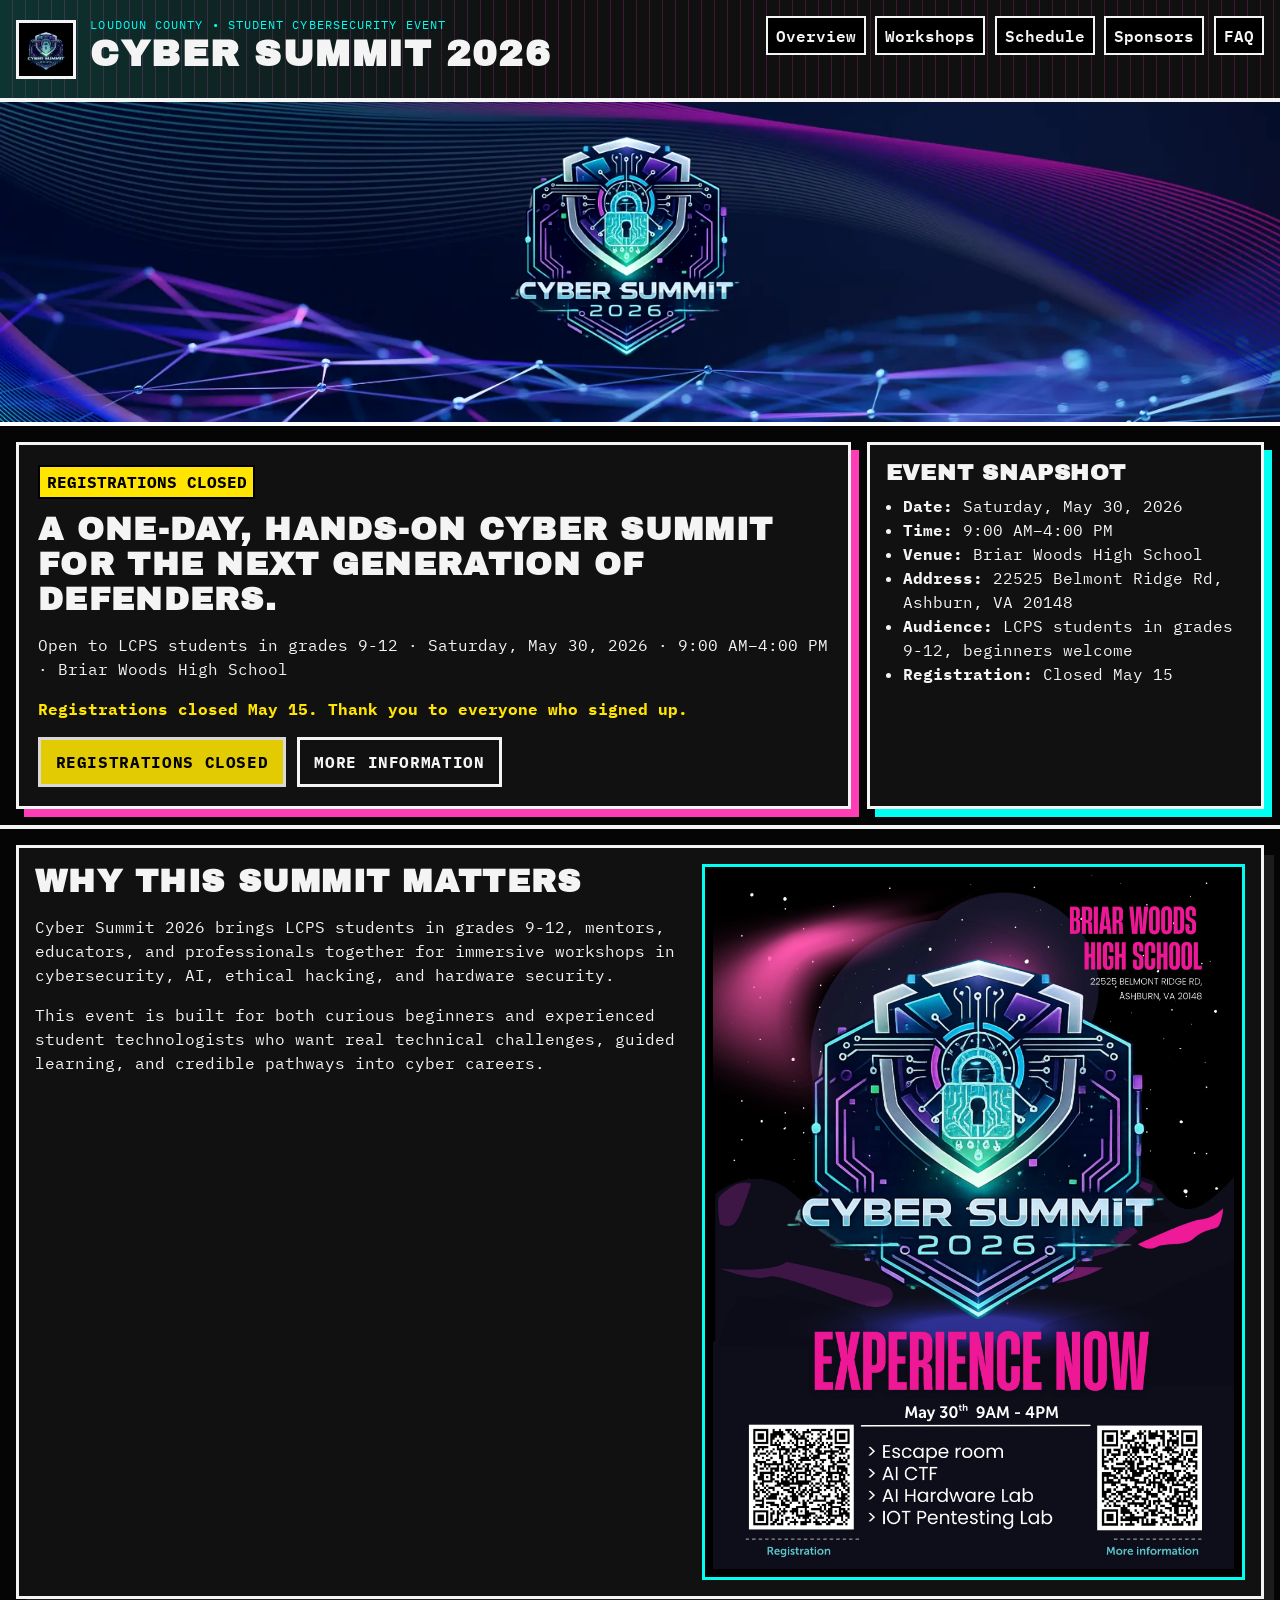
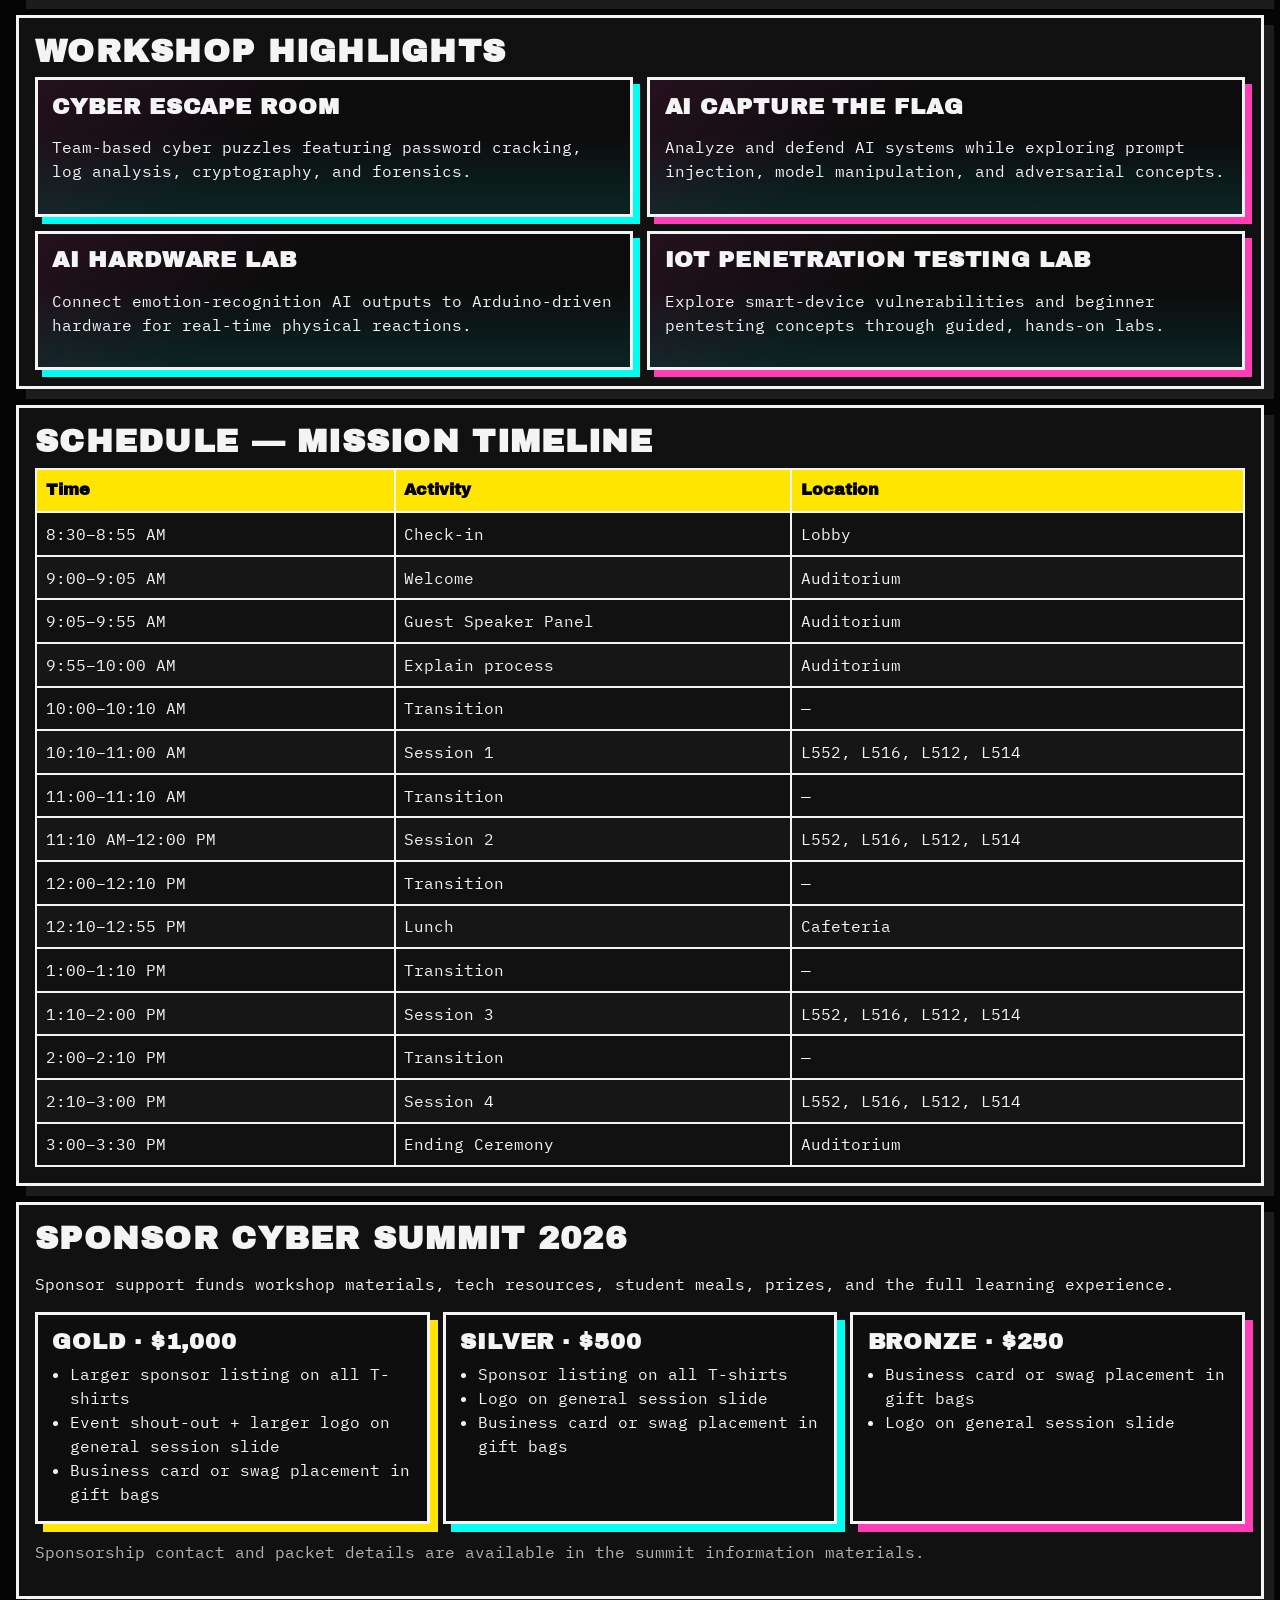
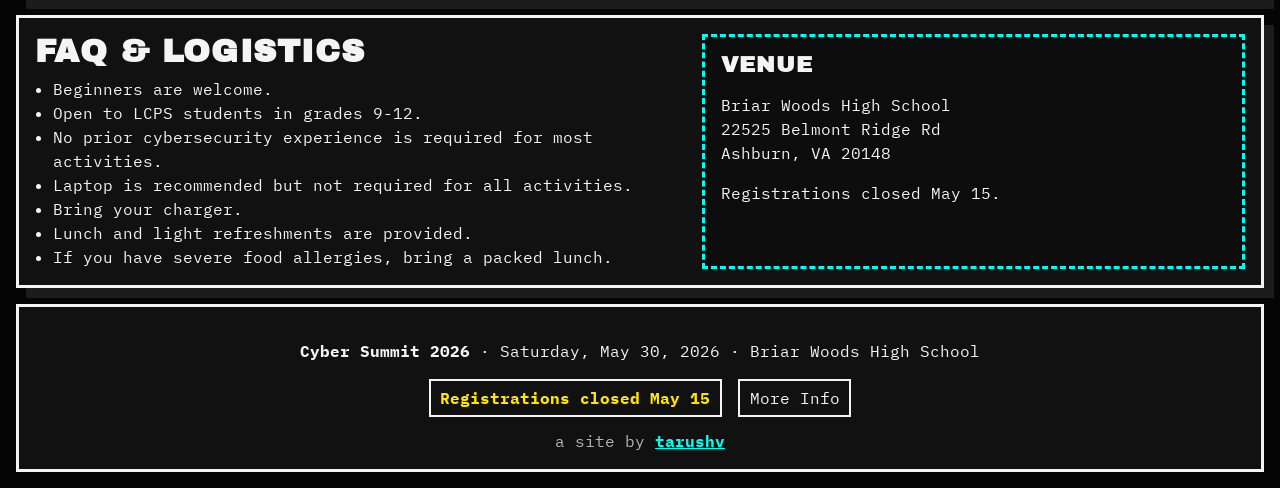
<file: index.html>
<!doctype html>
<html lang="en">
  <head>
    <meta charset="UTF-8" />
    <meta name="viewport" content="width=device-width, initial-scale=1.0" />
    <title>Cyber Summit 2026 | Loudoun County Student Cybersecurity Event</title>
    <meta
      name="description"
      content="Cyber Summit 2026 is a hands-on cybersecurity event for LCPS students in grades 9-12. Registrations closed May 15."
    />
    <link rel="preconnect" href="https://fonts.googleapis.com" />
    <link rel="preconnect" href="https://fonts.gstatic.com" crossorigin />
    <link
      href="https://fonts.googleapis.com/css2?family=Archivo+Black&family=IBM+Plex+Mono:wght@400;500;600;700&display=swap"
      rel="stylesheet"
    />
    <link rel="icon" href="/favicon.ico" type="image/x-icon" />
    <link rel="stylesheet" href="/styles.css" />
  </head>
  <body>
    <a class="skip-link" href="#main">Skip to content</a>

    <header class="site-header">
      <div class="brand-wrap">
        <img src="/cybersummit-logo.webp" alt="Cyber Summit logo" class="brand-logo" />
        <div>
          <p class="kicker">Loudoun County • Student Cybersecurity Event</p>
          <h1>Cyber Summit 2026</h1>
        </div>
      </div>
      <nav aria-label="Primary" class="site-nav">
        <a href="#overview">Overview</a>
        <a href="#workshops">Workshops</a>
        <a href="#schedule">Schedule</a>
        <a href="#sponsors">Sponsors</a>
        <a href="#logistics">FAQ</a>
      </nav>
    </header>

    <main id="main">
      <section class="hero" aria-labelledby="hero-title">
        <img
          class="hero-banner"
          src="/cybersummit-hero-banner.webp"
          alt="Cyber Summit 2026 hero artwork"
        />
        <div class="hero-grid">
          <div class="hero-panel">
            <p class="stamp stamp-closed">REGISTRATIONS CLOSED</p>
            <h2 id="hero-title">A one-day, hands-on cyber summit for the next generation of defenders.</h2>
            <p>
              Open to LCPS students in grades 9-12 · Saturday, May 30, 2026 · 9:00 AM–4:00 PM · Briar Woods High School
            </p>
            <p class="registration-status">
              Registrations closed May 15. Thank you to everyone who signed up.
            </p>
            <div class="cta-row">
              <span class="btn btn-primary btn-disabled" aria-disabled="true">Registrations Closed</span>
              <a
                class="btn btn-secondary"
                href="https://docs.google.com/document/d/13qeNF1N5Q5MzDDSE0J5koW1K1PNoTSltkLn6fwH0VCI/edit?usp=sharing"
                target="_blank"
                rel="noopener noreferrer"
                >More Information</a
              >
            </div>
          </div>
          <aside class="hero-card" aria-label="Event snapshot">
            <h3>Event Snapshot</h3>
            <ul>
              <li><strong>Date:</strong> Saturday, May 30, 2026</li>
              <li><strong>Time:</strong> 9:00 AM–4:00 PM</li>
              <li><strong>Venue:</strong> Briar Woods High School</li>
              <li><strong>Address:</strong> 22525 Belmont Ridge Rd, Ashburn, VA 20148</li>
              <li><strong>Audience:</strong> LCPS students in grades 9-12, beginners welcome</li>
              <li><strong>Registration:</strong> Closed May 15</li>
            </ul>
          </aside>
        </div>
      </section>

      <section id="overview" class="section split">
        <div>
          <h2>Why this summit matters</h2>
          <p>
            Cyber Summit 2026 brings LCPS students in grades 9-12, mentors, educators, and professionals together
            for immersive workshops in cybersecurity, AI, ethical hacking, and hardware security.
          </p>
          <p>
            This event is built for both curious beginners and experienced student technologists who want real
            technical challenges, guided learning, and credible pathways into cyber careers.
          </p>
        </div>
        <div class="poster-frame">
          <img src="/cybersummit-event-poster.webp" alt="Cyber Summit 2026 event poster" />
        </div>
      </section>

      <section id="workshops" class="section">
        <h2>Workshop Highlights</h2>
        <div class="workshop-grid">
          <article class="workshop-card">
            <h3>Cyber Escape Room</h3>
            <p>
              Team-based cyber puzzles featuring password cracking, log analysis, cryptography, and forensics.
            </p>
          </article>
          <article class="workshop-card">
            <h3>AI Capture The Flag</h3>
            <p>
              Analyze and defend AI systems while exploring prompt injection, model manipulation, and adversarial concepts.
            </p>
          </article>
          <article class="workshop-card">
            <h3>AI Hardware Lab</h3>
            <p>
              Connect emotion-recognition AI outputs to Arduino-driven hardware for real-time physical reactions.
            </p>
          </article>
          <article class="workshop-card">
            <h3>IoT Penetration Testing Lab</h3>
            <p>
              Explore smart-device vulnerabilities and beginner pentesting concepts through guided, hands-on labs.
            </p>
          </article>
        </div>
      </section>

      <section id="schedule" class="section">
        <h2>Schedule — Mission Timeline</h2>
        <div class="table-wrap" role="region" aria-label="Cyber Summit 2026 schedule" tabindex="0">
          <table>
            <thead>
              <tr>
                <th scope="col">Time</th>
                <th scope="col">Activity</th>
                <th scope="col">Location</th>
              </tr>
            </thead>
            <tbody>
              <tr><td>8:30–8:55 AM</td><td>Check-in</td><td>Lobby</td></tr>
              <tr><td>9:00–9:05 AM</td><td>Welcome</td><td>Auditorium</td></tr>
              <tr><td>9:05–9:55 AM</td><td>Guest Speaker Panel</td><td>Auditorium</td></tr>
              <tr><td>9:55–10:00 AM</td><td>Explain process</td><td>Auditorium</td></tr>
              <tr><td>10:00–10:10 AM</td><td>Transition</td><td>—</td></tr>
              <tr><td>10:10–11:00 AM</td><td>Session 1</td><td>L552, L516, L512, L514</td></tr>
              <tr><td>11:00–11:10 AM</td><td>Transition</td><td>—</td></tr>
              <tr><td>11:10 AM–12:00 PM</td><td>Session 2</td><td>L552, L516, L512, L514</td></tr>
              <tr><td>12:00–12:10 PM</td><td>Transition</td><td>—</td></tr>
              <tr><td>12:10–12:55 PM</td><td>Lunch</td><td>Cafeteria</td></tr>
              <tr><td>1:00–1:10 PM</td><td>Transition</td><td>—</td></tr>
              <tr><td>1:10–2:00 PM</td><td>Session 3</td><td>L552, L516, L512, L514</td></tr>
              <tr><td>2:00–2:10 PM</td><td>Transition</td><td>—</td></tr>
              <tr><td>2:10–3:00 PM</td><td>Session 4</td><td>L552, L516, L512, L514</td></tr>
              <tr><td>3:00–3:30 PM</td><td>Ending Ceremony</td><td>Auditorium</td></tr>
            </tbody>
          </table>
        </div>
      </section>

      <section id="sponsors" class="section">
        <h2>Sponsor Cyber Summit 2026</h2>
        <p>
          Sponsor support funds workshop materials, tech resources, student meals, prizes, and the full learning experience.
        </p>
        <div class="tiers">
          <article class="tier">
            <h3>Gold · $1,000</h3>
            <ul>
              <li>Larger sponsor listing on all T-shirts</li>
              <li>Event shout-out + larger logo on general session slide</li>
              <li>Business card or swag placement in gift bags</li>
            </ul>
          </article>
          <article class="tier">
            <h3>Silver · $500</h3>
            <ul>
              <li>Sponsor listing on all T-shirts</li>
              <li>Logo on general session slide</li>
              <li>Business card or swag placement in gift bags</li>
            </ul>
          </article>
          <article class="tier">
            <h3>Bronze · $250</h3>
            <ul>
              <li>Business card or swag placement in gift bags</li>
              <li>Logo on general session slide</li>
            </ul>
          </article>
        </div>
        <p class="note">
          Sponsorship contact and packet details are available in the summit information materials.
        </p>
      </section>

      <section id="logistics" class="section split">
        <div>
          <h2>FAQ & Logistics</h2>
          <ul class="checklist">
            <li>Beginners are welcome.</li>
            <li>Open to LCPS students in grades 9-12.</li>
            <li>No prior cybersecurity experience is required for most activities.</li>
            <li>Laptop is recommended but not required for all activities.</li>
            <li>Bring your charger.</li>
            <li>Lunch and light refreshments are provided.</li>
            <li>If you have severe food allergies, bring a packed lunch.</li>
          </ul>
        </div>
        <div class="address-block">
          <h3>Venue</h3>
          <p>
            Briar Woods High School<br />
            22525 Belmont Ridge Rd<br />
            Ashburn, VA 20148
          </p>
          <p class="cta-inline">
            Registrations closed May 15.
          </p>
        </div>
      </section>

    </main>

    <footer class="site-footer">
      <p><strong>Cyber Summit 2026</strong> · Saturday, May 30, 2026 · Briar Woods High School</p>
      <div class="footer-links">
        <span>Registrations closed May 15</span>
        <a
          href="https://docs.google.com/document/d/13qeNF1N5Q5MzDDSE0J5koW1K1PNoTSltkLn6fwH0VCI/edit?usp=sharing"
          target="_blank"
          rel="noopener noreferrer"
          >More Info</a
        >
      </div>
      <p class="site-by">a site by <a href="https://tarushv.com" target="_blank" rel="noopener noreferrer">tarushv</a></p>
    </footer>
  </body>
</html>
</file>
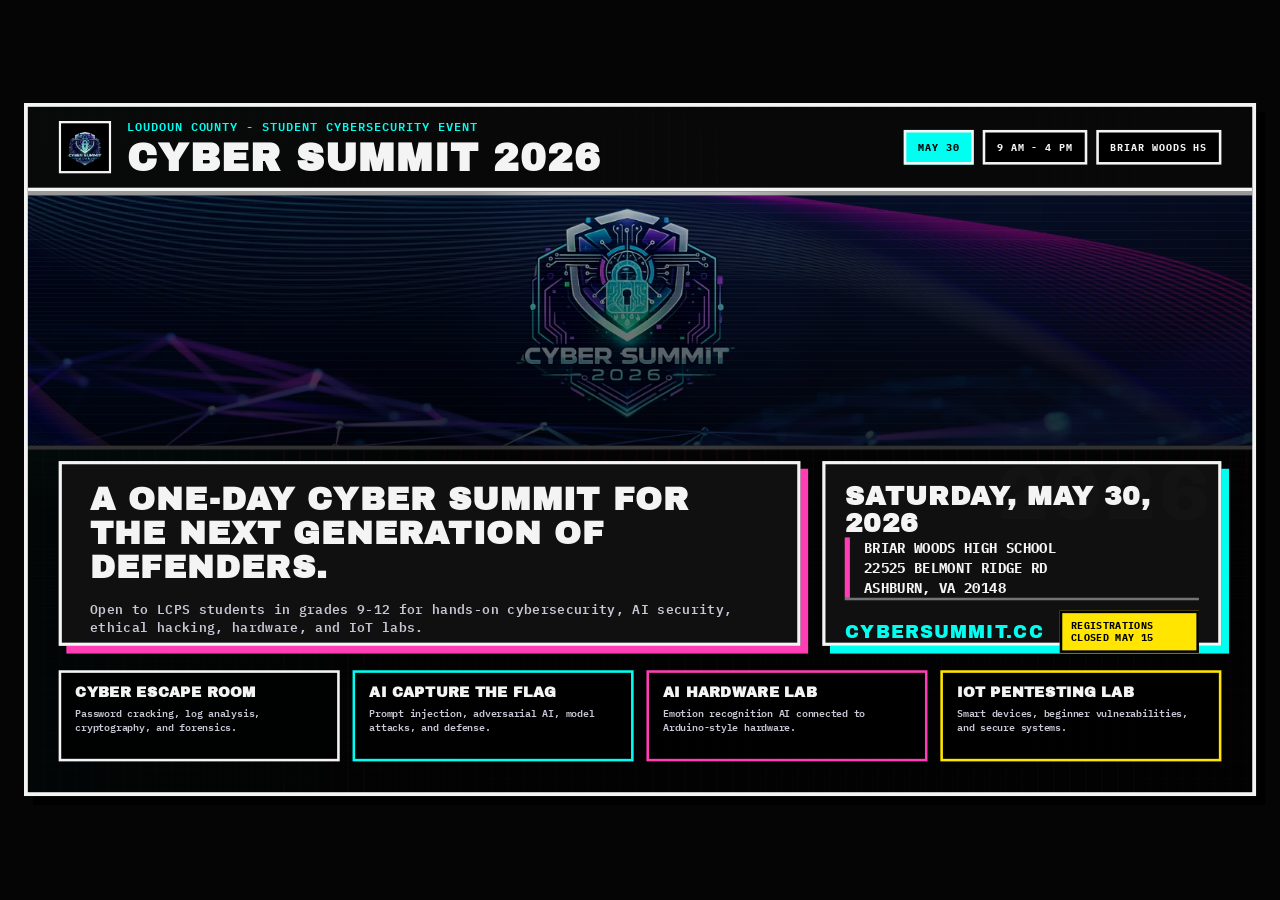
<file: slide.html>
<!doctype html>
<html lang="en">
  <head>
    <meta charset="UTF-8" />
    <meta name="viewport" content="width=device-width, initial-scale=1.0" />
    <meta
      name="description"
      content="Cyber Summit 2026 event slide for the Loudoun County student cybersecurity summit."
    />
    <title>Cyber Summit 2026 | Event Slide</title>
    <link rel="preconnect" href="https://fonts.googleapis.com" />
    <link rel="preconnect" href="https://fonts.gstatic.com" crossorigin />
    <link
      href="https://fonts.googleapis.com/css2?family=Archivo+Black&family=IBM+Plex+Mono:wght@400;500;600;700&display=swap"
      rel="stylesheet"
    />
    <style>
      :root {
        --bg: #050505;
        --fg: #f4f4f4;
        --ink: #101010;
        --cyan: #00fff0;
        --cyan-soft: #75fff8;
        --magenta: #ff3eb5;
        --yellow: #ffe500;
        --panel: #111111;
        --muted: #c7c7d5;
        --gutter: 48px;
        --scale: 1;
      }

      * {
        box-sizing: border-box;
      }

      html,
      body {
        margin: 0;
        min-height: 100vh;
      }

      body {
        display: flex;
        align-items: center;
        justify-content: center;
        padding: 24px;
        background: var(--bg);
        color: var(--fg);
        font-family: "IBM Plex Mono", ui-monospace, SFMono-Regular, Menlo, monospace;
      }

      .stage {
        width: calc(1920px * var(--scale));
        height: calc(1080px * var(--scale));
      }

      .slide {
        position: relative;
        width: 1920px;
        height: 1080px;
        overflow: hidden;
        border: 6px solid var(--fg);
        background:
          linear-gradient(90deg, rgba(0, 255, 240, 0.16), transparent 38%),
          repeating-linear-gradient(
            90deg,
            transparent,
            transparent 23px,
            rgba(255, 62, 181, 0.22) 23px,
            rgba(255, 62, 181, 0.22) 25px
          ),
          var(--ink);
        box-shadow: 14px 14px 0 #000;
        isolation: isolate;
        transform: scale(var(--scale));
        transform-origin: top left;
      }

      .slide::before {
        content: "";
        position: absolute;
        inset: 132px 0 auto;
        height: 390px;
        z-index: -2;
        border-top: 6px solid var(--fg);
        border-bottom: 6px solid var(--fg);
        background-image: url("cybersummit-hero-banner.webp");
        background-position: center 36%;
        background-size: cover;
        filter: saturate(1.22) contrast(1.08);
      }

      .slide::after {
        content: "";
        position: absolute;
        inset: 0;
        z-index: -1;
        background:
          radial-gradient(circle at 50% 310px, transparent 0 220px, rgba(0, 0, 0, 0.18) 310px),
          linear-gradient(180deg, rgba(0, 0, 0, 0.1), rgba(0, 0, 0, 0.88) 58%),
          repeating-linear-gradient(0deg, rgba(255, 255, 255, 0.06) 0 1px, transparent 1px 7px);
        pointer-events: none;
      }

      .topbar {
        display: flex;
        align-items: center;
        justify-content: space-between;
        height: 132px;
        padding: 24px var(--gutter);
        border-bottom: 6px solid var(--fg);
        background: rgba(8, 8, 8, 0.92);
      }

      .brand {
        display: flex;
        align-items: center;
        gap: 24px;
      }

      .brand img {
        width: 82px;
        height: 82px;
        object-fit: cover;
        border: 4px solid var(--fg);
        background: #000;
      }

      .kicker {
        margin: 0 0 4px;
        color: var(--cyan);
        font-size: 18px;
        font-weight: 600;
        letter-spacing: 0.08em;
        text-transform: uppercase;
      }

      h1,
      h2,
      h3,
      p {
        margin: 0;
      }

      h1,
      h2,
      h3 {
        font-family: "Archivo Black", Impact, Haettenschweiler, "Arial Narrow Bold", sans-serif;
        line-height: 1.05;
        text-transform: uppercase;
      }

      h1 {
        font-size: 60px;
        letter-spacing: 0.035em;
      }

      .top-meta {
        display: flex;
        align-items: center;
        gap: 14px;
      }

      .meta-chip {
        padding: 13px 18px;
        border: 4px solid var(--fg);
        background: #000;
        color: var(--fg);
        font-size: 16px;
        font-weight: 700;
        letter-spacing: 0.05em;
        text-transform: uppercase;
      }

      .meta-chip.hot {
        background: var(--cyan);
        color: #000;
      }

      .mission-panel {
        position: absolute;
        left: var(--gutter);
        right: var(--gutter);
        top: 552px;
        display: grid;
        grid-template-columns: 1.45fr 0.78fr;
        gap: 34px;
        height: 288px;
      }

      .statement,
      .details {
        border: 5px solid var(--fg);
        background: rgba(17, 17, 17, 0.95);
      }

      .statement {
        position: relative;
        height: 288px;
        padding: 30px 44px 28px;
        box-shadow: 12px 12px 0 var(--magenta);
      }

      .statement h2 {
        max-width: 1150px;
        font-size: 50px;
        letter-spacing: 0.035em;
      }

      .statement p {
        margin-top: 24px;
        color: var(--muted);
        font-size: 21px;
        font-weight: 600;
        line-height: 1.3;
      }

      .details {
        display: grid;
        grid-template-rows: auto 1fr auto;
        height: 288px;
        padding: 28px 30px;
        box-shadow: 12px 12px 0 var(--cyan);
      }

      .date {
        color: var(--fg);
        font-size: 41px;
        letter-spacing: 0.04em;
      }

      .place {
        align-self: center;
        padding-left: 22px;
        border-left: 8px solid var(--magenta);
        color: var(--fg);
        font-size: 22px;
        font-weight: 700;
        line-height: 1.42;
        text-transform: uppercase;
      }

      .site-link {
        display: flex;
        align-items: center;
        justify-content: space-between;
        gap: 24px;
        padding-top: 16px;
        border-top: 4px solid rgba(255, 255, 255, 0.42);
      }

      .site-link strong {
        color: var(--cyan);
        font-family: "Archivo Black", Impact, sans-serif;
        font-size: 28px;
        font-weight: 400;
        letter-spacing: 0.07em;
        text-transform: uppercase;
      }

      .site-link span {
        padding: 10px 14px;
        border: 4px solid #000;
        background: var(--yellow);
        color: #000;
        font-size: 15px;
        font-weight: 700;
        letter-spacing: 0.06em;
        text-transform: uppercase;
      }

      .workshops {
        position: absolute;
        left: var(--gutter);
        right: var(--gutter);
        bottom: var(--gutter);
        display: grid;
        grid-template-columns: repeat(4, 1fr);
        gap: 20px;
        height: 142px;
      }

      .workshop {
        height: 142px;
        padding: 20px 22px 18px;
        border: 4px solid var(--fg);
        background: rgba(0, 0, 0, 0.82);
      }

      .workshop:nth-child(2) {
        border-color: var(--cyan);
      }

      .workshop:nth-child(3) {
        border-color: var(--magenta);
      }

      .workshop:nth-child(4) {
        border-color: var(--yellow);
      }

      .workshop h3 {
        margin-bottom: 10px;
        color: var(--fg);
        font-size: 22px;
        letter-spacing: 0.03em;
      }

      .workshop p {
        color: var(--muted);
        font-size: 15px;
        font-weight: 600;
        line-height: 1.42;
      }

      .corner-note {
        position: absolute;
        right: 62px;
        top: 544px;
        color: rgba(255, 255, 255, 0.2);
        font-family: "Archivo Black", Impact, sans-serif;
        font-size: 118px;
        letter-spacing: 0.04em;
        line-height: 1;
        text-transform: uppercase;
        pointer-events: none;
      }

      @media print {
        html,
        body {
          margin: 0;
          padding: 0;
          background: #fff;
        }

        .slide {
          box-shadow: none;
        }
      }
    </style>
  </head>
  <body>
    <div class="stage">
      <main class="slide" aria-label="Cyber Summit 2026 event slide">
        <header class="topbar">
          <div class="brand">
            <img src="cybersummit-logo.webp" alt="Cyber Summit logo" />
            <div>
              <p class="kicker">Loudoun County - Student Cybersecurity Event</p>
              <h1>Cyber Summit 2026</h1>
            </div>
          </div>
          <div class="top-meta" aria-label="Event quick facts">
            <span class="meta-chip hot">May 30</span>
            <span class="meta-chip">9 AM - 4 PM</span>
            <span class="meta-chip">Briar Woods HS</span>
          </div>
        </header>

        <div class="corner-note" aria-hidden="true">2026</div>

        <section class="mission-panel">
          <div class="statement">
            <h2>A one-day cyber summit for the next generation of defenders.</h2>
            <p>
              Open to LCPS students in grades 9-12 for hands-on cybersecurity, AI security, ethical hacking, hardware, and IoT labs.
            </p>
          </div>

          <aside class="details" aria-label="Event logistics">
            <h2 class="date">Saturday, May 30, 2026</h2>
            <p class="place">
              Briar Woods High School<br />
              22525 Belmont Ridge Rd<br />
              Ashburn, VA 20148
            </p>
            <div class="site-link">
              <strong>cybersummit.cc</strong>
              <span>Registrations closed May 15</span>
            </div>
          </aside>
        </section>

        <section class="workshops" aria-label="Workshop highlights">
          <article class="workshop">
            <h3>Cyber Escape Room</h3>
            <p>Password cracking, log analysis, cryptography, and forensics.</p>
          </article>
          <article class="workshop">
            <h3>AI Capture The Flag</h3>
            <p>Prompt injection, adversarial AI, model attacks, and defense.</p>
          </article>
          <article class="workshop">
            <h3>AI Hardware Lab</h3>
            <p>Emotion recognition AI connected to Arduino-style hardware.</p>
          </article>
          <article class="workshop">
            <h3>IoT Pentesting Lab</h3>
            <p>Smart devices, beginner vulnerabilities, and secure systems.</p>
          </article>
        </section>
      </main>
    </div>

    <script>
      const fitSlide = () => {
        const scale = Math.min((window.innerWidth - 48) / 1920, (window.innerHeight - 48) / 1080, 1);
        document.documentElement.style.setProperty("--scale", Math.max(scale, 0.2).toFixed(4));
      };

      fitSlide();
      window.addEventListener("resize", fitSlide);
    </script>
  </body>
</html>
</file>
<file: styles.css>
:root {
  --bg: #050505;
  --fg: #f4f4f4;
  --ink: #101010;
  --cyan: #00fff0;
  --magenta: #ff3eb5;
  --yellow: #ffe500;
  --panel: #111111;
  --muted: #b5b5b5;
  --line: #2b2b2b;
}

* {
  box-sizing: border-box;
}

html,
body {
  margin: 0;
  padding: 0;
  background: var(--bg);
  color: var(--fg);
  font-family: "IBM Plex Mono", ui-monospace, SFMono-Regular, Menlo, monospace;
  line-height: 1.5;
}

img {
  max-width: 100%;
  height: auto;
  display: block;
}

a {
  color: inherit;
}

.skip-link {
  position: absolute;
  left: -9999px;
  top: auto;
}

.skip-link:focus {
  left: 16px;
  top: 16px;
  background: var(--yellow);
  color: #000;
  padding: 0.5rem 0.75rem;
  border: 3px solid #000;
  z-index: 1000;
}

.site-header {
  display: flex;
  justify-content: space-between;
  align-items: flex-start;
  gap: 1rem;
  padding: 1rem;
  border-bottom: 4px solid var(--fg);
  background:
    linear-gradient(90deg, rgba(0, 255, 240, 0.15), transparent 40%),
    repeating-linear-gradient(
      90deg,
      transparent,
      transparent 12px,
      rgba(255, 62, 181, 0.2) 12px,
      rgba(255, 62, 181, 0.2) 13px
    ),
    var(--ink);
}

.brand-wrap {
  display: flex;
  align-items: center;
  gap: 0.9rem;
}

.brand-logo {
  width: 60px;
  border: 3px solid var(--fg);
  background: #000;
}

.kicker {
  margin: 0;
  font-size: 0.75rem;
  letter-spacing: 0.09em;
  text-transform: uppercase;
  color: var(--cyan);
}

h1,
h2,
h3 {
  margin: 0 0 0.5rem;
  text-transform: uppercase;
  letter-spacing: 0.04em;
  line-height: 1.1;
  font-family: "Archivo Black", Impact, Haettenschweiler, "Arial Narrow Bold", sans-serif;
}

h1 {
  font-size: clamp(1.4rem, 4vw, 2.3rem);
}

h2 {
  font-size: clamp(1.2rem, 3.5vw, 2rem);
}

h3 {
  font-size: clamp(1rem, 2.8vw, 1.4rem);
}

.site-nav {
  display: flex;
  gap: 0.6rem;
  flex-wrap: wrap;
}

.site-nav a {
  padding: 0.35rem 0.5rem;
  border: 2px solid var(--fg);
  text-decoration: none;
  font-weight: 600;
  background: #000;
}

.site-nav a:hover,
.site-nav a:focus-visible {
  outline: none;
  background: var(--yellow);
  color: #000;
}

.hero {
  border-bottom: 4px solid var(--fg);
}

.hero-banner {
  width: 100%;
  max-height: 420px;
  object-fit: cover;
  border-bottom: 4px solid var(--fg);
  filter: contrast(1.1) saturate(1.05);
}

.hero-grid {
  display: grid;
  grid-template-columns: 2.1fr 1fr;
  gap: 1rem;
  padding: 1rem;
}

.hero-panel,
.hero-card,
.section,
.site-footer {
  border: 3px solid var(--fg);
  background: var(--panel);
}

.hero-panel {
  padding: 1.2rem;
  box-shadow: 8px 8px 0 var(--magenta);
}

.stamp {
  display: inline-block;
  margin: 0 0 0.8rem;
  padding: 0.2rem 0.4rem;
  color: #000;
  background: var(--cyan);
  font-weight: 700;
  border: 2px solid #000;
}

.stamp-closed {
  background: var(--yellow);
}

.registration-status {
  margin: 0.8rem 0 0;
  color: var(--yellow);
  font-weight: 700;
}

.hero-card {
  padding: 1rem;
  box-shadow: 8px 8px 0 var(--cyan);
}

.hero-card ul,
.tier ul,
.checklist,
.issues ul {
  margin: 0;
  padding-left: 1.1rem;
}

.cta-row {
  display: flex;
  flex-wrap: wrap;
  gap: 0.7rem;
  margin-top: 1rem;
}

.btn {
  padding: 0.6rem 0.9rem;
  border: 3px solid var(--fg);
  text-decoration: none;
  font-weight: 700;
  text-transform: uppercase;
  letter-spacing: 0.04em;
}

.btn-primary {
  background: var(--yellow);
  color: #000;
}

.btn-disabled {
  cursor: default;
  opacity: 0.88;
}

.btn-secondary {
  background: transparent;
}

.btn:not(.btn-disabled):hover,
.btn:not(.btn-disabled):focus-visible {
  outline: none;
  transform: translate(-2px, -2px);
}

.section {
  margin: 1rem;
  padding: 1rem;
  box-shadow: 10px 10px 0 #1c1c1c;
}

.split {
  display: grid;
  gap: 1rem;
  grid-template-columns: 1.2fr 1fr;
}

.poster-frame {
  border: 3px solid var(--cyan);
  background: #000;
  padding: 0.5rem;
}

.workshop-grid {
  display: grid;
  grid-template-columns: repeat(2, minmax(0, 1fr));
  gap: 0.9rem;
}

.workshop-card {
  border: 3px solid var(--fg);
  padding: 0.9rem;
  background:
    linear-gradient(140deg, rgba(255, 62, 181, 0.1), transparent 40%),
    linear-gradient(0deg, rgba(0, 255, 240, 0.1), transparent 60%),
    #0c0c0c;
}

.workshop-card:nth-child(odd) {
  box-shadow: 7px 7px 0 var(--cyan);
}

.workshop-card:nth-child(even) {
  box-shadow: 7px 7px 0 var(--magenta);
}

.table-wrap {
  overflow-x: auto;
}

table {
  width: 100%;
  border-collapse: collapse;
  min-width: 720px;
}

th,
td {
  border: 2px solid var(--fg);
  padding: 0.55rem;
  text-align: left;
}

th {
  background: var(--yellow);
  color: #000;
  font-family: "Archivo Black", Impact, sans-serif;
}

tbody tr:nth-child(even) {
  background: #161616;
}

.tiers {
  display: grid;
  grid-template-columns: repeat(3, minmax(0, 1fr));
  gap: 0.8rem;
  margin-top: 1rem;
}

.tier {
  border: 3px solid var(--fg);
  padding: 0.9rem;
  background: #0e0e0e;
}

.tier:nth-child(1) {
  box-shadow: 8px 8px 0 var(--yellow);
}

.tier:nth-child(2) {
  box-shadow: 8px 8px 0 var(--cyan);
}

.tier:nth-child(3) {
  box-shadow: 8px 8px 0 var(--magenta);
}

.note {
  margin-top: 1rem;
  color: var(--muted);
}

.address-block {
  border: 3px dashed var(--cyan);
  padding: 1rem;
  background: #0d0d0d;
}

.cta-inline a {
  font-weight: 700;
  color: var(--yellow);
}

.issues {
  border-color: var(--magenta);
}

.issues li + li {
  margin-top: 0.6rem;
}

.site-footer {
  margin: 1rem;
  padding: 1rem;
  text-align: center;
}

.footer-links {
  display: flex;
  justify-content: center;
  gap: 1rem;
  flex-wrap: wrap;
  margin: 0.8rem 0;
}

.footer-links a,
.footer-links span {
  border: 2px solid var(--fg);
  padding: 0.3rem 0.6rem;
  text-decoration: none;
}

.footer-links span {
  color: var(--yellow);
  font-weight: 700;
}

.site-by {
  margin: 0.8rem 0 0;
  color: var(--muted);
}

.site-by a {
  color: var(--cyan);
  font-weight: 700;
}

@media (max-width: 980px) {
  .hero-grid,
  .split,
  .tiers,
  .workshop-grid {
    grid-template-columns: 1fr;
  }

  .site-header {
    flex-direction: column;
  }
}

@media (prefers-reduced-motion: no-preference) {
  .hero-panel,
  .hero-card,
  .section {
    animation: slam-in 500ms ease both;
  }

  .hero-card {
    animation-delay: 120ms;
  }

  .section:nth-of-type(2) {
    animation-delay: 80ms;
  }

  .section:nth-of-type(3) {
    animation-delay: 150ms;
  }

  @keyframes slam-in {
    from {
      transform: translateY(14px);
      opacity: 0;
    }
    to {
      transform: translateY(0);
      opacity: 1;
    }
  }
}
</file>
